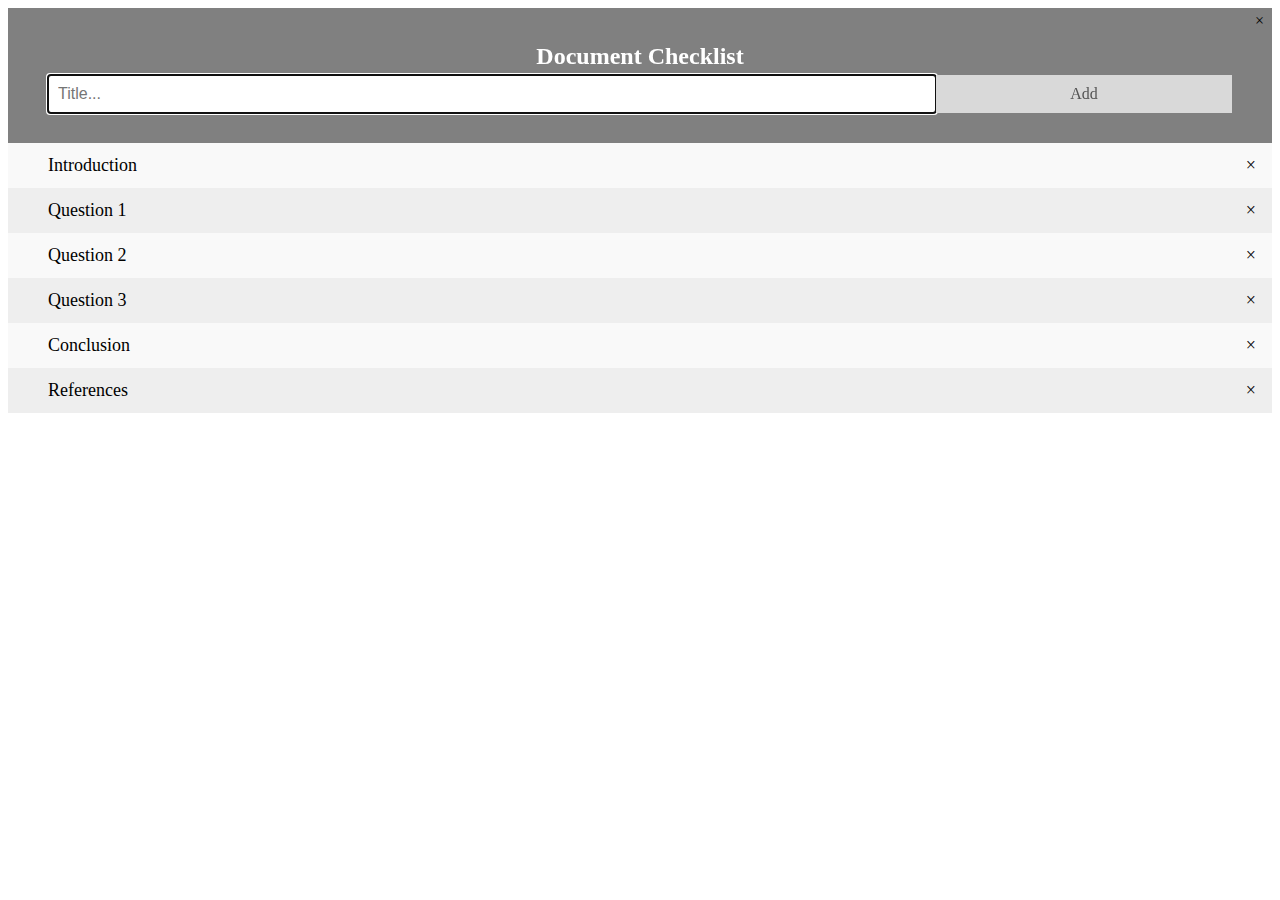
<file: checklist.html>
<!DOCTYPE html>
<html>

<head>
    <style>
        /* body {
            margin: 0;
            min-width: 250px;
        } */

        /* Include the padding and border in an element's total width and height */

        * {
            box-sizing: border-box;
        }

        /* Remove margins and padding from the list */

        ul {
            margin: 0;
            padding: 0;
        }

        /* Style the list items */

        ul li {
            cursor: pointer;
            position: relative;
            padding: 12px 8px 12px 40px;
            list-style-type: none;
            background: #eee;
            font-size: 18px;
            transition: 0.2s;

            /* make the list items unselectable */
            -webkit-user-select: none;
            -moz-user-select: none;
            -ms-user-select: none;
            user-select: none;
        }

        /* Set all odd list items to a different color (zebra-stripes) */

        ul li:nth-child(odd) {
            background: #f9f9f9;
        }

        /* Darker background-color on hover */

        ul li:hover {
            background: #ddd;
        }

        /* When clicked on, add a background color and strike out text */

        ul li.checked {
            background: #888;
            color: #fff;
            text-decoration: line-through;
        }

        /* Add a "checked" mark when clicked on */

        ul li.checked::before {
            content: '';
            position: absolute;
            border-color: #fff;
            border-style: solid;
            border-width: 0 2px 2px 0;
            top: 10px;
            left: 16px;
            transform: rotate(45deg);
            height: 15px;
            width: 7px;
        }

        /* Style the close button */

        .close {
            position: absolute;
            right: 0;
            top: 0;
            padding: 12px 16px 12px 16px;
        }

        .close:hover {
            background-color: #f44336;
            color: white;
        }

        /* Style the header */

        .header {
            background-color:grey;
            padding: 30px 40px;
            color: white;
            text-align: center;
        }

        /* Clear floats after the header */

        .header:after {
            content: "";
            display: table;
            clear: both;
        }

        /* Style the input */

        input {
            border: none;
            width: 75%;
            padding: 10px;
            float: left;
            font-size: 16px;
        }

        /* Style the "Add" button */

        .addBtn {
            padding: 10px;
            width: 25%;
            background: #d9d9d9;
            color: #555;
            float: left;
            text-align: center;
            font-size: 16px;
            cursor: pointer;
            transition: 0.3s;
        }

        .addBtn:hover {
            background-color: #bbb;
        }
    </style>
</head>

<body>

    <div id="myDIV" class="header">
        <h2 style="margin:5px">Document Checklist</h2>
        <input type="text" id="myInput" placeholder="Title..." autofocus>
        <span onclick="newElement()" class="addBtn">Add</span>
    </div>

    <ul id="myUL" class="checklist">
        <li class="checklist">Introduction</li>
        <li class="checklist">Question 1</li>
        <li class="checklist">Question 2</li>
        <li class="checklist">Question 3</li>
        <li class="checklist">Conclusion</li>
        <li class="checklist">References</li>
    </ul>

    <script>
        // Create a "close" button and append it to each list item
        var myNodelist = document.getElementsByClassName("checklist");
        var i;
        for (i = 0; i < myNodelist.length; i++) {
            var span = document.createElement("SPAN");
            var txt = document.createTextNode("\u00D7");
            span.className = "close";
            span.appendChild(txt);
            myNodelist[i].appendChild(span);
        }

        // Click on a close button to hide the current list item
        var close = document.getElementsByClassName("close");
        var i;
        for (i = 0; i < close.length; i++) {
            close[i].onclick = function () {
                var div = this.parentElement;
                div.style.display = "none";
                
            }
        }

        // Add a "checked" symbol when clicking on a list item
        var list = document.querySelector('ul');
        list.addEventListener('click', function (ev) {
            if (ev.target.tagName === 'LI') {
                ev.target.classList.toggle('checked');
            }
        }, false);

        // Create a new list item when clicking on the "Add" button
        function newElement() {
            var li = document.createElement("li");
            var inputValue = document.getElementById("myInput").value;
            var t = document.createTextNode(inputValue);
            li.appendChild(t);
            if (inputValue === '') {
                alert("You must write something!");
            } else {
                document.getElementById("myUL").appendChild(li);
            }
            document.getElementById("myInput").value = "";

            var span = document.createElement("SPAN");
            var txt = document.createTextNode("\u00D7");
            span.className = "close";
            span.appendChild(txt);
            li.appendChild(span);

            for (i = 0; i < close.length; i++) {
                close[i].onclick = function () {
                    var div = this.parentElement;
                    div.style.display = "none";
                }
            }
        }
    </script>

</body>

</html>
</file>
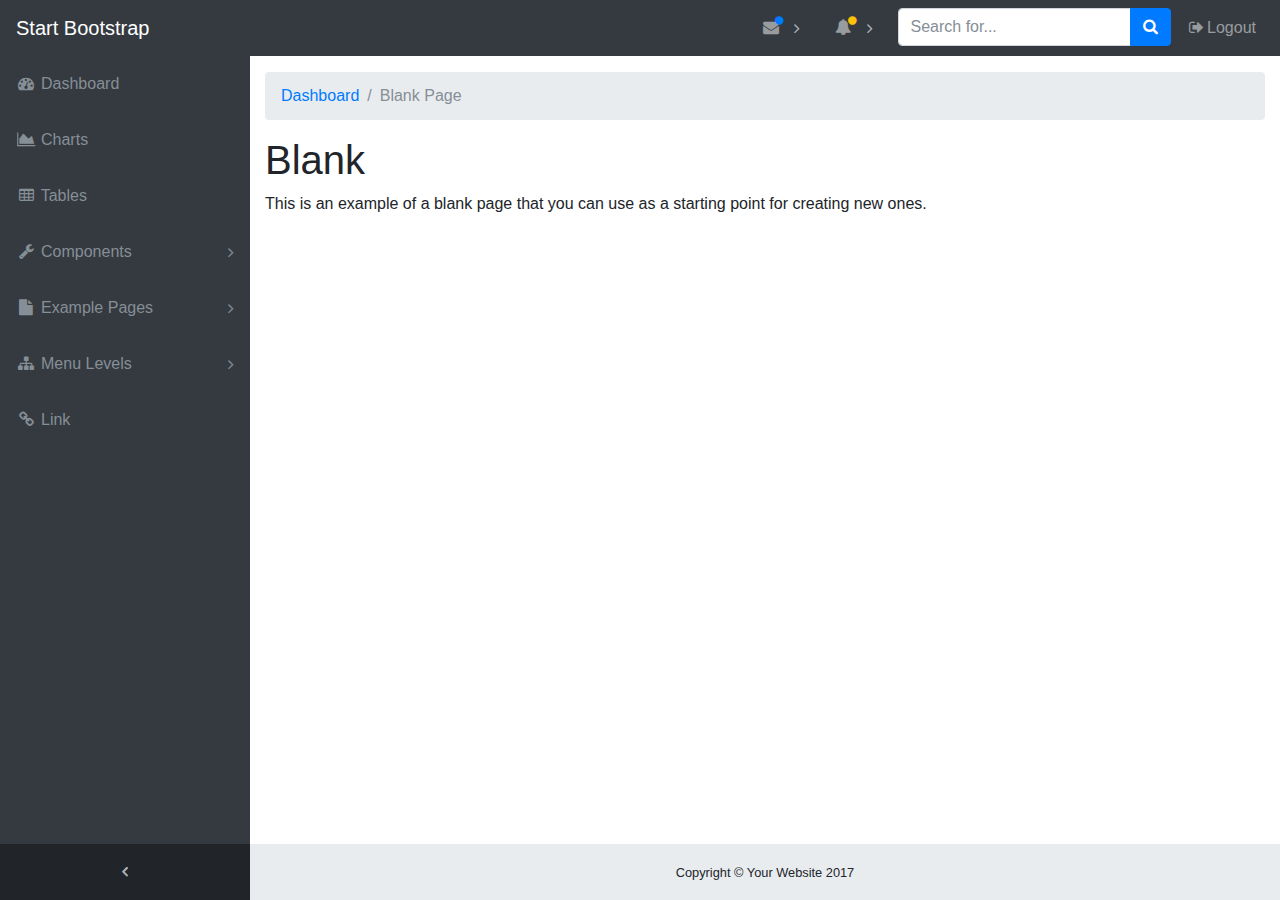
<file: DashBoard/blank.html>
<!DOCTYPE html>
<html lang="en">

<head>
  <meta charset="utf-8">
  <meta http-equiv="X-UA-Compatible" content="IE=edge">
  <meta name="viewport" content="width=device-width, initial-scale=1, shrink-to-fit=no">
  <meta name="description" content="">
  <meta name="author" content="">
  <title>SB Admin - Start Bootstrap Template</title>
  <!-- Bootstrap core CSS-->
  <link href="vendor/bootstrap/css/bootstrap.min.css" rel="stylesheet">
  <!-- Custom fonts for this template-->
  <link href="vendor/font-awesome/css/font-awesome.min.css" rel="stylesheet" type="text/css">
  <!-- Custom styles for this template-->
  <link href="css/sb-admin.css" rel="stylesheet">
</head>

<body class="fixed-nav sticky-footer bg-dark" id="page-top">
  <!-- Navigation-->
  <nav class="navbar navbar-expand-lg navbar-dark bg-dark fixed-top" id="mainNav">
    <a class="navbar-brand" href="index.html">Start Bootstrap</a>
    <button class="navbar-toggler navbar-toggler-right" type="button" data-toggle="collapse" data-target="#navbarResponsive" aria-controls="navbarResponsive" aria-expanded="false" aria-label="Toggle navigation">
      <span class="navbar-toggler-icon"></span>
    </button>
    <div class="collapse navbar-collapse" id="navbarResponsive">
      <ul class="navbar-nav navbar-sidenav" id="exampleAccordion">
        <li class="nav-item" data-toggle="tooltip" data-placement="right" title="Dashboard">
          <a class="nav-link" href="index.html">
            <i class="fa fa-fw fa-dashboard"></i>
            <span class="nav-link-text">Dashboard</span>
          </a>
        </li>
        <li class="nav-item" data-toggle="tooltip" data-placement="right" title="Charts">
          <a class="nav-link" href="charts.html">
            <i class="fa fa-fw fa-area-chart"></i>
            <span class="nav-link-text">Charts</span>
          </a>
        </li>
        <li class="nav-item" data-toggle="tooltip" data-placement="right" title="Tables">
          <a class="nav-link" href="tables.html">
            <i class="fa fa-fw fa-table"></i>
            <span class="nav-link-text">Tables</span>
          </a>
        </li>
        <li class="nav-item" data-toggle="tooltip" data-placement="right" title="Components">
          <a class="nav-link nav-link-collapse collapsed" data-toggle="collapse" href="#collapseComponents" data-parent="#exampleAccordion">
            <i class="fa fa-fw fa-wrench"></i>
            <span class="nav-link-text">Components</span>
          </a>
          <ul class="sidenav-second-level collapse" id="collapseComponents">
            <li>
              <a href="navbar.html">Navbar</a>
            </li>
            <li>
              <a href="cards.html">Cards</a>
            </li>
          </ul>
        </li>
        <li class="nav-item" data-toggle="tooltip" data-placement="right" title="Example Pages">
          <a class="nav-link nav-link-collapse collapsed" data-toggle="collapse" href="#collapseExamplePages" data-parent="#exampleAccordion">
            <i class="fa fa-fw fa-file"></i>
            <span class="nav-link-text">Example Pages</span>
          </a>
          <ul class="sidenav-second-level collapse" id="collapseExamplePages">
            <li>
              <a href="login.html">Login Page</a>
            </li>
            <li>
              <a href="register.html">Registration Page</a>
            </li>
            <li>
              <a href="forgot-password.html">Forgot Password Page</a>
            </li>
            <li>
              <a href="blank.html">Blank Page</a>
            </li>
          </ul>
        </li>
        <li class="nav-item" data-toggle="tooltip" data-placement="right" title="Menu Levels">
          <a class="nav-link nav-link-collapse collapsed" data-toggle="collapse" href="#collapseMulti" data-parent="#exampleAccordion">
            <i class="fa fa-fw fa-sitemap"></i>
            <span class="nav-link-text">Menu Levels</span>
          </a>
          <ul class="sidenav-second-level collapse" id="collapseMulti">
            <li>
              <a href="#">Second Level Item</a>
            </li>
            <li>
              <a href="#">Second Level Item</a>
            </li>
            <li>
              <a href="#">Second Level Item</a>
            </li>
            <li>
              <a class="nav-link-collapse collapsed" data-toggle="collapse" href="#collapseMulti2">Third Level</a>
              <ul class="sidenav-third-level collapse" id="collapseMulti2">
                <li>
                  <a href="#">Third Level Item</a>
                </li>
                <li>
                  <a href="#">Third Level Item</a>
                </li>
                <li>
                  <a href="#">Third Level Item</a>
                </li>
              </ul>
            </li>
          </ul>
        </li>
        <li class="nav-item" data-toggle="tooltip" data-placement="right" title="Link">
          <a class="nav-link" href="#">
            <i class="fa fa-fw fa-link"></i>
            <span class="nav-link-text">Link</span>
          </a>
        </li>
      </ul>
      <ul class="navbar-nav sidenav-toggler">
        <li class="nav-item">
          <a class="nav-link text-center" id="sidenavToggler">
            <i class="fa fa-fw fa-angle-left"></i>
          </a>
        </li>
      </ul>
      <ul class="navbar-nav ml-auto">
        <li class="nav-item dropdown">
          <a class="nav-link dropdown-toggle mr-lg-2" id="messagesDropdown" href="#" data-toggle="dropdown" aria-haspopup="true" aria-expanded="false">
            <i class="fa fa-fw fa-envelope"></i>
            <span class="d-lg-none">Messages
              <span class="badge badge-pill badge-primary">12 New</span>
            </span>
            <span class="indicator text-primary d-none d-lg-block">
              <i class="fa fa-fw fa-circle"></i>
            </span>
          </a>
          <div class="dropdown-menu" aria-labelledby="messagesDropdown">
            <h6 class="dropdown-header">New Messages:</h6>
            <div class="dropdown-divider"></div>
            <a class="dropdown-item" href="#">
              <strong>David Miller</strong>
              <span class="small float-right text-muted">11:21 AM</span>
              <div class="dropdown-message small">Hey there! This new version of SB Admin is pretty awesome! These messages clip off when they reach the end of the box so they don't overflow over to the sides!</div>
            </a>
            <div class="dropdown-divider"></div>
            <a class="dropdown-item" href="#">
              <strong>Jane Smith</strong>
              <span class="small float-right text-muted">11:21 AM</span>
              <div class="dropdown-message small">I was wondering if you could meet for an appointment at 3:00 instead of 4:00. Thanks!</div>
            </a>
            <div class="dropdown-divider"></div>
            <a class="dropdown-item" href="#">
              <strong>John Doe</strong>
              <span class="small float-right text-muted">11:21 AM</span>
              <div class="dropdown-message small">I've sent the final files over to you for review. When you're able to sign off of them let me know and we can discuss distribution.</div>
            </a>
            <div class="dropdown-divider"></div>
            <a class="dropdown-item small" href="#">View all messages</a>
          </div>
        </li>
        <li class="nav-item dropdown">
          <a class="nav-link dropdown-toggle mr-lg-2" id="alertsDropdown" href="#" data-toggle="dropdown" aria-haspopup="true" aria-expanded="false">
            <i class="fa fa-fw fa-bell"></i>
            <span class="d-lg-none">Alerts
              <span class="badge badge-pill badge-warning">6 New</span>
            </span>
            <span class="indicator text-warning d-none d-lg-block">
              <i class="fa fa-fw fa-circle"></i>
            </span>
          </a>
          <div class="dropdown-menu" aria-labelledby="alertsDropdown">
            <h6 class="dropdown-header">New Alerts:</h6>
            <div class="dropdown-divider"></div>
            <a class="dropdown-item" href="#">
              <span class="text-success">
                <strong>
                  <i class="fa fa-long-arrow-up fa-fw"></i>Status Update</strong>
              </span>
              <span class="small float-right text-muted">11:21 AM</span>
              <div class="dropdown-message small">This is an automated server response message. All systems are online.</div>
            </a>
            <div class="dropdown-divider"></div>
            <a class="dropdown-item" href="#">
              <span class="text-danger">
                <strong>
                  <i class="fa fa-long-arrow-down fa-fw"></i>Status Update</strong>
              </span>
              <span class="small float-right text-muted">11:21 AM</span>
              <div class="dropdown-message small">This is an automated server response message. All systems are online.</div>
            </a>
            <div class="dropdown-divider"></div>
            <a class="dropdown-item" href="#">
              <span class="text-success">
                <strong>
                  <i class="fa fa-long-arrow-up fa-fw"></i>Status Update</strong>
              </span>
              <span class="small float-right text-muted">11:21 AM</span>
              <div class="dropdown-message small">This is an automated server response message. All systems are online.</div>
            </a>
            <div class="dropdown-divider"></div>
            <a class="dropdown-item small" href="#">View all alerts</a>
          </div>
        </li>
        <li class="nav-item">
          <form class="form-inline my-2 my-lg-0 mr-lg-2">
            <div class="input-group">
              <input class="form-control" type="text" placeholder="Search for...">
              <span class="input-group-btn">
                <button class="btn btn-primary" type="button">
                  <i class="fa fa-search"></i>
                </button>
              </span>
            </div>
          </form>
        </li>
        <li class="nav-item">
          <a class="nav-link" data-toggle="modal" data-target="#exampleModal">
            <i class="fa fa-fw fa-sign-out"></i>Logout</a>
        </li>
      </ul>
    </div>
  </nav>
  <div class="content-wrapper">
    <div class="container-fluid">
      <!-- Breadcrumbs-->
      <ol class="breadcrumb">
        <li class="breadcrumb-item">
          <a href="index.html">Dashboard</a>
        </li>
        <li class="breadcrumb-item active">Blank Page</li>
      </ol>
      <div class="row">
        <div class="col-12">
          <h1>Blank</h1>
          <p>This is an example of a blank page that you can use as a starting point for creating new ones.</p>
        </div>
      </div>
    </div>
    <!-- /.container-fluid-->
    <!-- /.content-wrapper-->
    <footer class="sticky-footer">
      <div class="container">
        <div class="text-center">
          <small>Copyright © Your Website 2017</small>
        </div>
      </div>
    </footer>
    <!-- Scroll to Top Button-->
    <a class="scroll-to-top rounded" href="#page-top">
      <i class="fa fa-angle-up"></i>
    </a>
    <!-- Logout Modal-->
    <div class="modal fade" id="exampleModal" tabindex="-1" role="dialog" aria-labelledby="exampleModalLabel" aria-hidden="true">
      <div class="modal-dialog" role="document">
        <div class="modal-content">
          <div class="modal-header">
            <h5 class="modal-title" id="exampleModalLabel">Ready to Leave?</h5>
            <button class="close" type="button" data-dismiss="modal" aria-label="Close">
              <span aria-hidden="true">×</span>
            </button>
          </div>
          <div class="modal-body">Select "Logout" below if you are ready to end your current session.</div>
          <div class="modal-footer">
            <button class="btn btn-secondary" type="button" data-dismiss="modal">Cancel</button>
            <a class="btn btn-primary" href="login.html">Logout</a>
          </div>
        </div>
      </div>
    </div>
    <!-- Bootstrap core JavaScript-->
    <script src="vendor/jquery/jquery.min.js"></script>
    <script src="vendor/bootstrap/js/bootstrap.bundle.min.js"></script>
    <!-- Core plugin JavaScript-->
    <script src="vendor/jquery-easing/jquery.easing.min.js"></script>
    <!-- Custom scripts for all pages-->
    <script src="js/sb-admin.min.js"></script>
  </div>
</body>

</html>
</file>
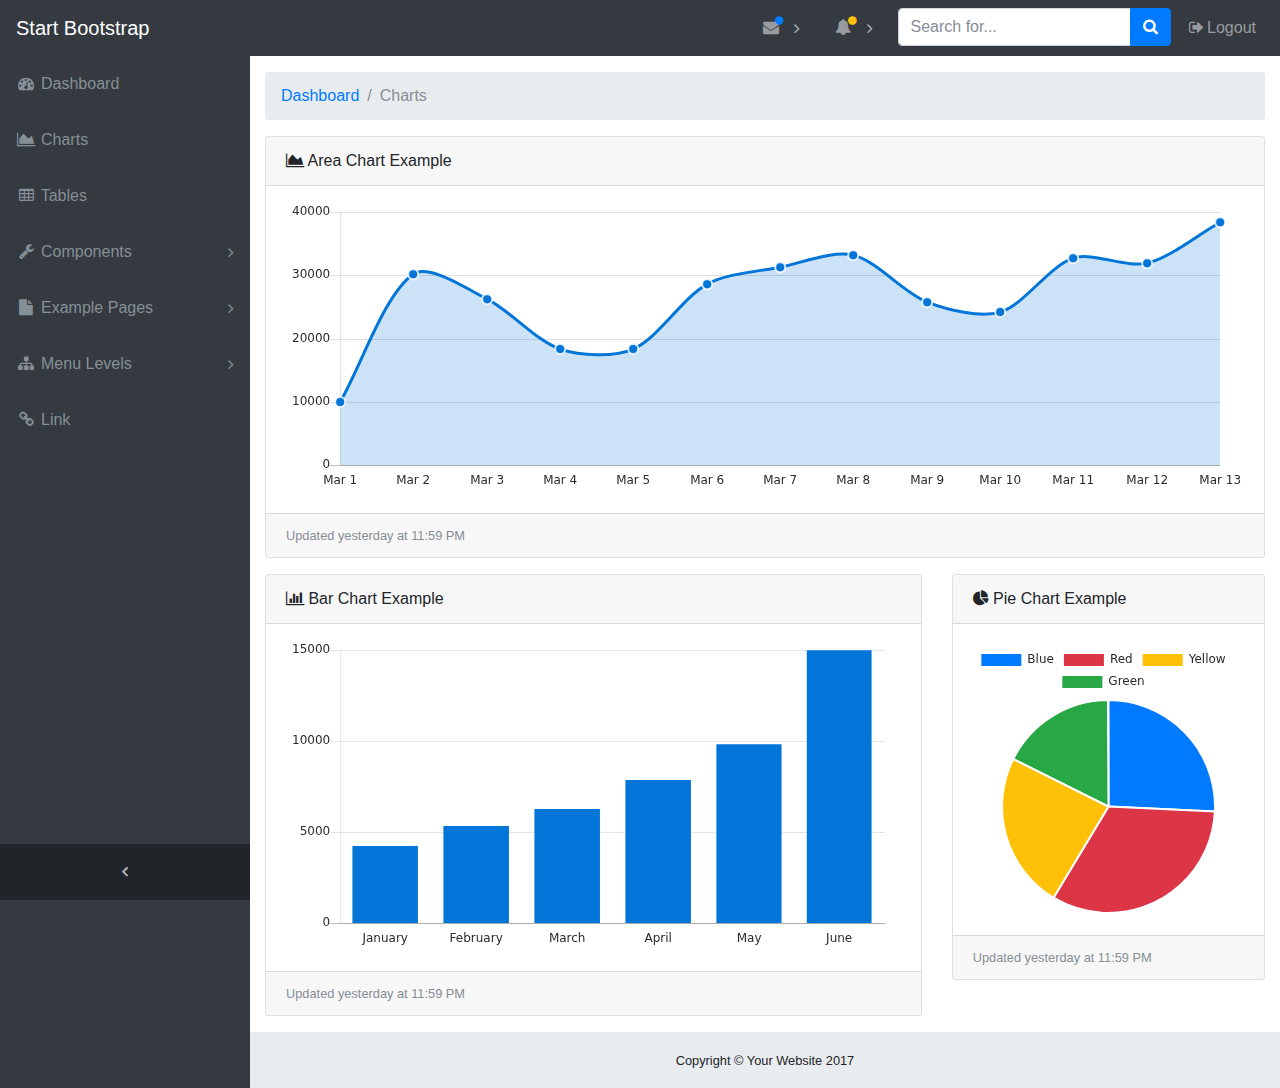
<file: DashBoard/charts.html>
<!DOCTYPE html>
<html lang="en">

<head>
  <meta charset="utf-8">
  <meta http-equiv="X-UA-Compatible" content="IE=edge">
  <meta name="viewport" content="width=device-width, initial-scale=1, shrink-to-fit=no">
  <meta name="description" content="">
  <meta name="author" content="">
  <title>SB Admin - Start Bootstrap Template</title>
  <!-- Bootstrap core CSS-->
  <link href="vendor/bootstrap/css/bootstrap.min.css" rel="stylesheet">
  <!-- Custom fonts for this template-->
  <link href="vendor/font-awesome/css/font-awesome.min.css" rel="stylesheet" type="text/css">
  <!-- Custom styles for this template-->
  <link href="css/sb-admin.css" rel="stylesheet">
</head>

<body class="fixed-nav sticky-footer bg-dark" id="page-top">
  <!-- Navigation-->
  <nav class="navbar navbar-expand-lg navbar-dark bg-dark fixed-top" id="mainNav">
    <a class="navbar-brand" href="index.html">Start Bootstrap</a>
    <button class="navbar-toggler navbar-toggler-right" type="button" data-toggle="collapse" data-target="#navbarResponsive" aria-controls="navbarResponsive" aria-expanded="false" aria-label="Toggle navigation">
      <span class="navbar-toggler-icon"></span>
    </button>
    <div class="collapse navbar-collapse" id="navbarResponsive">
      <ul class="navbar-nav navbar-sidenav" id="exampleAccordion">
        <li class="nav-item" data-toggle="tooltip" data-placement="right" title="Dashboard">
          <a class="nav-link" href="index.html">
            <i class="fa fa-fw fa-dashboard"></i>
            <span class="nav-link-text">Dashboard</span>
          </a>
        </li>
        <li class="nav-item" data-toggle="tooltip" data-placement="right" title="Charts">
          <a class="nav-link" href="charts.html">
            <i class="fa fa-fw fa-area-chart"></i>
            <span class="nav-link-text">Charts</span>
          </a>
        </li>
        <li class="nav-item" data-toggle="tooltip" data-placement="right" title="Tables">
          <a class="nav-link" href="tables.html">
            <i class="fa fa-fw fa-table"></i>
            <span class="nav-link-text">Tables</span>
          </a>
        </li>
        <li class="nav-item" data-toggle="tooltip" data-placement="right" title="Components">
          <a class="nav-link nav-link-collapse collapsed" data-toggle="collapse" href="#collapseComponents" data-parent="#exampleAccordion">
            <i class="fa fa-fw fa-wrench"></i>
            <span class="nav-link-text">Components</span>
          </a>
          <ul class="sidenav-second-level collapse" id="collapseComponents">
            <li>
              <a href="navbar.html">Navbar</a>
            </li>
            <li>
              <a href="cards.html">Cards</a>
            </li>
          </ul>
        </li>
        <li class="nav-item" data-toggle="tooltip" data-placement="right" title="Example Pages">
          <a class="nav-link nav-link-collapse collapsed" data-toggle="collapse" href="#collapseExamplePages" data-parent="#exampleAccordion">
            <i class="fa fa-fw fa-file"></i>
            <span class="nav-link-text">Example Pages</span>
          </a>
          <ul class="sidenav-second-level collapse" id="collapseExamplePages">
            <li>
              <a href="login.html">Login Page</a>
            </li>
            <li>
              <a href="register.html">Registration Page</a>
            </li>
            <li>
              <a href="forgot-password.html">Forgot Password Page</a>
            </li>
            <li>
              <a href="blank.html">Blank Page</a>
            </li>
          </ul>
        </li>
        <li class="nav-item" data-toggle="tooltip" data-placement="right" title="Menu Levels">
          <a class="nav-link nav-link-collapse collapsed" data-toggle="collapse" href="#collapseMulti" data-parent="#exampleAccordion">
            <i class="fa fa-fw fa-sitemap"></i>
            <span class="nav-link-text">Menu Levels</span>
          </a>
          <ul class="sidenav-second-level collapse" id="collapseMulti">
            <li>
              <a href="#">Second Level Item</a>
            </li>
            <li>
              <a href="#">Second Level Item</a>
            </li>
            <li>
              <a href="#">Second Level Item</a>
            </li>
            <li>
              <a class="nav-link-collapse collapsed" data-toggle="collapse" href="#collapseMulti2">Third Level</a>
              <ul class="sidenav-third-level collapse" id="collapseMulti2">
                <li>
                  <a href="#">Third Level Item</a>
                </li>
                <li>
                  <a href="#">Third Level Item</a>
                </li>
                <li>
                  <a href="#">Third Level Item</a>
                </li>
              </ul>
            </li>
          </ul>
        </li>
        <li class="nav-item" data-toggle="tooltip" data-placement="right" title="Link">
          <a class="nav-link" href="#">
            <i class="fa fa-fw fa-link"></i>
            <span class="nav-link-text">Link</span>
          </a>
        </li>
      </ul>
      <ul class="navbar-nav sidenav-toggler">
        <li class="nav-item">
          <a class="nav-link text-center" id="sidenavToggler">
            <i class="fa fa-fw fa-angle-left"></i>
          </a>
        </li>
      </ul>
      <ul class="navbar-nav ml-auto">
        <li class="nav-item dropdown">
          <a class="nav-link dropdown-toggle mr-lg-2" id="messagesDropdown" href="#" data-toggle="dropdown" aria-haspopup="true" aria-expanded="false">
            <i class="fa fa-fw fa-envelope"></i>
            <span class="d-lg-none">Messages
              <span class="badge badge-pill badge-primary">12 New</span>
            </span>
            <span class="indicator text-primary d-none d-lg-block">
              <i class="fa fa-fw fa-circle"></i>
            </span>
          </a>
          <div class="dropdown-menu" aria-labelledby="messagesDropdown">
            <h6 class="dropdown-header">New Messages:</h6>
            <div class="dropdown-divider"></div>
            <a class="dropdown-item" href="#">
              <strong>David Miller</strong>
              <span class="small float-right text-muted">11:21 AM</span>
              <div class="dropdown-message small">Hey there! This new version of SB Admin is pretty awesome! These messages clip off when they reach the end of the box so they don't overflow over to the sides!</div>
            </a>
            <div class="dropdown-divider"></div>
            <a class="dropdown-item" href="#">
              <strong>Jane Smith</strong>
              <span class="small float-right text-muted">11:21 AM</span>
              <div class="dropdown-message small">I was wondering if you could meet for an appointment at 3:00 instead of 4:00. Thanks!</div>
            </a>
            <div class="dropdown-divider"></div>
            <a class="dropdown-item" href="#">
              <strong>John Doe</strong>
              <span class="small float-right text-muted">11:21 AM</span>
              <div class="dropdown-message small">I've sent the final files over to you for review. When you're able to sign off of them let me know and we can discuss distribution.</div>
            </a>
            <div class="dropdown-divider"></div>
            <a class="dropdown-item small" href="#">View all messages</a>
          </div>
        </li>
        <li class="nav-item dropdown">
          <a class="nav-link dropdown-toggle mr-lg-2" id="alertsDropdown" href="#" data-toggle="dropdown" aria-haspopup="true" aria-expanded="false">
            <i class="fa fa-fw fa-bell"></i>
            <span class="d-lg-none">Alerts
              <span class="badge badge-pill badge-warning">6 New</span>
            </span>
            <span class="indicator text-warning d-none d-lg-block">
              <i class="fa fa-fw fa-circle"></i>
            </span>
          </a>
          <div class="dropdown-menu" aria-labelledby="alertsDropdown">
            <h6 class="dropdown-header">New Alerts:</h6>
            <div class="dropdown-divider"></div>
            <a class="dropdown-item" href="#">
              <span class="text-success">
                <strong>
                  <i class="fa fa-long-arrow-up fa-fw"></i>Status Update</strong>
              </span>
              <span class="small float-right text-muted">11:21 AM</span>
              <div class="dropdown-message small">This is an automated server response message. All systems are online.</div>
            </a>
            <div class="dropdown-divider"></div>
            <a class="dropdown-item" href="#">
              <span class="text-danger">
                <strong>
                  <i class="fa fa-long-arrow-down fa-fw"></i>Status Update</strong>
              </span>
              <span class="small float-right text-muted">11:21 AM</span>
              <div class="dropdown-message small">This is an automated server response message. All systems are online.</div>
            </a>
            <div class="dropdown-divider"></div>
            <a class="dropdown-item" href="#">
              <span class="text-success">
                <strong>
                  <i class="fa fa-long-arrow-up fa-fw"></i>Status Update</strong>
              </span>
              <span class="small float-right text-muted">11:21 AM</span>
              <div class="dropdown-message small">This is an automated server response message. All systems are online.</div>
            </a>
            <div class="dropdown-divider"></div>
            <a class="dropdown-item small" href="#">View all alerts</a>
          </div>
        </li>
        <li class="nav-item">
          <form class="form-inline my-2 my-lg-0 mr-lg-2">
            <div class="input-group">
              <input class="form-control" type="text" placeholder="Search for...">
              <span class="input-group-btn">
                <button class="btn btn-primary" type="button">
                  <i class="fa fa-search"></i>
                </button>
              </span>
            </div>
          </form>
        </li>
        <li class="nav-item">
          <a class="nav-link" data-toggle="modal" data-target="#exampleModal">
            <i class="fa fa-fw fa-sign-out"></i>Logout</a>
        </li>
      </ul>
    </div>
  </nav>
  <div class="content-wrapper">
    <div class="container-fluid">
      <!-- Breadcrumbs-->
      <ol class="breadcrumb">
        <li class="breadcrumb-item">
          <a href="#">Dashboard</a>
        </li>
        <li class="breadcrumb-item active">Charts</li>
      </ol>
      <!-- Area Chart Example-->
      <div class="card mb-3">
        <div class="card-header">
          <i class="fa fa-area-chart"></i> Area Chart Example</div>
        <div class="card-body">
          <canvas id="myAreaChart" width="100%" height="30"></canvas>
        </div>
        <div class="card-footer small text-muted">Updated yesterday at 11:59 PM</div>
      </div>
      <div class="row">
        <div class="col-lg-8">
          <!-- Example Bar Chart Card-->
          <div class="card mb-3">
            <div class="card-header">
              <i class="fa fa-bar-chart"></i> Bar Chart Example</div>
            <div class="card-body">
              <canvas id="myBarChart" width="100" height="50"></canvas>
            </div>
            <div class="card-footer small text-muted">Updated yesterday at 11:59 PM</div>
          </div>
        </div>
        <div class="col-lg-4">
          <!-- Example Pie Chart Card-->
          <div class="card mb-3">
            <div class="card-header">
              <i class="fa fa-pie-chart"></i> Pie Chart Example</div>
            <div class="card-body">
              <canvas id="myPieChart" width="100%" height="100"></canvas>
            </div>
            <div class="card-footer small text-muted">Updated yesterday at 11:59 PM</div>
          </div>
        </div>
      </div>
    </div>
    <!-- /.container-fluid-->
    <!-- /.content-wrapper-->
    <footer class="sticky-footer">
      <div class="container">
        <div class="text-center">
          <small>Copyright © Your Website 2017</small>
        </div>
      </div>
    </footer>
    <!-- Scroll to Top Button-->
    <a class="scroll-to-top rounded" href="#page-top">
      <i class="fa fa-angle-up"></i>
    </a>
    <!-- Logout Modal-->
    <div class="modal fade" id="exampleModal" tabindex="-1" role="dialog" aria-labelledby="exampleModalLabel" aria-hidden="true">
      <div class="modal-dialog" role="document">
        <div class="modal-content">
          <div class="modal-header">
            <h5 class="modal-title" id="exampleModalLabel">Ready to Leave?</h5>
            <button class="close" type="button" data-dismiss="modal" aria-label="Close">
              <span aria-hidden="true">×</span>
            </button>
          </div>
          <div class="modal-body">Select "Logout" below if you are ready to end your current session.</div>
          <div class="modal-footer">
            <button class="btn btn-secondary" type="button" data-dismiss="modal">Cancel</button>
            <a class="btn btn-primary" href="login.html">Logout</a>
          </div>
        </div>
      </div>
    </div>
    <!-- Bootstrap core JavaScript-->
    <script src="vendor/jquery/jquery.min.js"></script>
    <script src="vendor/bootstrap/js/bootstrap.bundle.min.js"></script>
    <!-- Core plugin JavaScript-->
    <script src="vendor/jquery-easing/jquery.easing.min.js"></script>
    <!-- Page level plugin JavaScript-->
    <script src="vendor/chart.js/Chart.min.js"></script>
    <!-- Custom scripts for all pages-->
    <script src="js/sb-admin.min.js"></script>
    <!-- Custom scripts for this page-->
    <script src="js/sb-admin-charts.min.js"></script>
  </div>
</body>

</html>
</file>
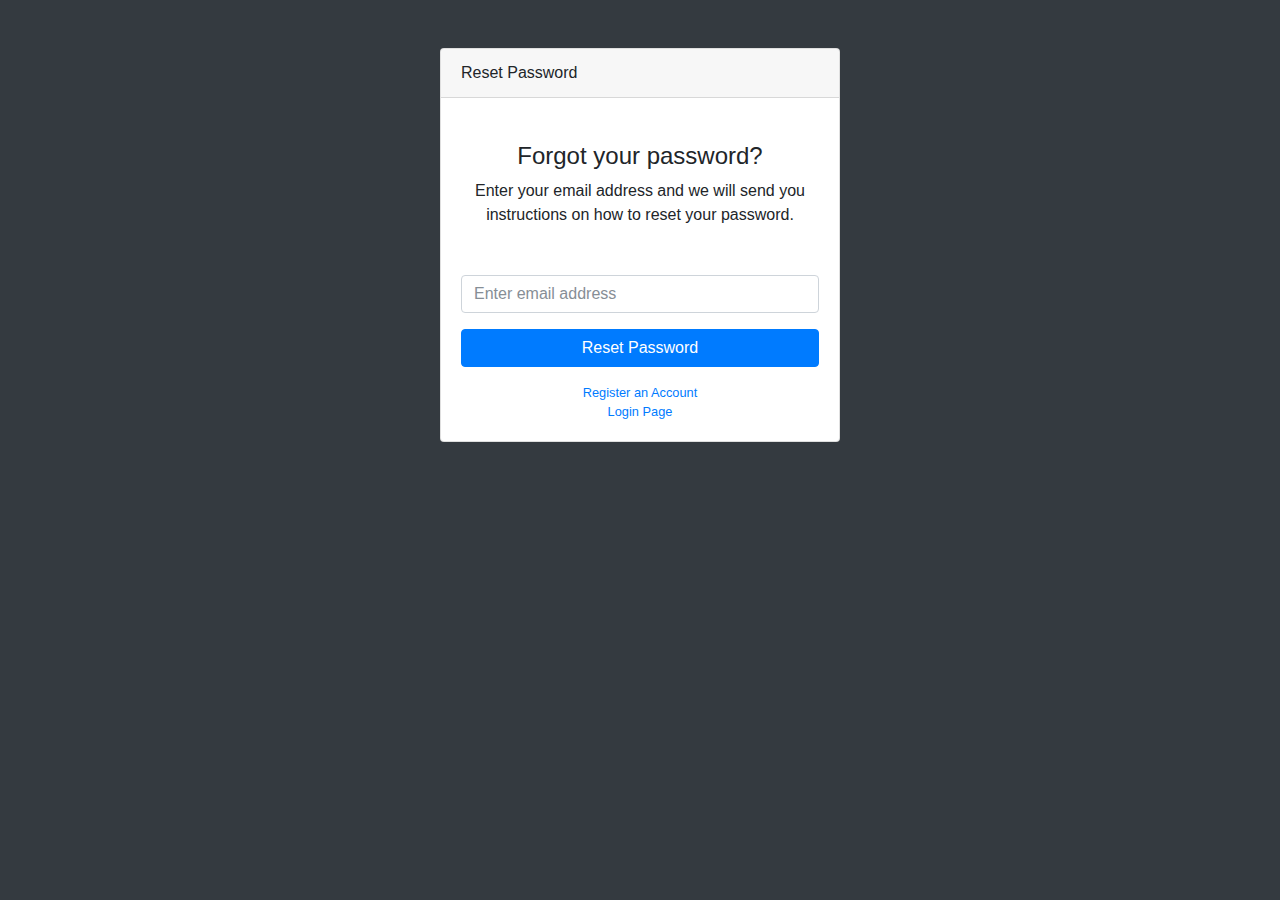
<file: DashBoard/forgot-password.html>
<!DOCTYPE html>
<html lang="en">

<head>
  <meta charset="utf-8">
  <meta http-equiv="X-UA-Compatible" content="IE=edge">
  <meta name="viewport" content="width=device-width, initial-scale=1, shrink-to-fit=no">
  <meta name="description" content="">
  <meta name="author" content="">
  <title>SB Admin - Start Bootstrap Template</title>
  <!-- Bootstrap core CSS-->
  <link href="vendor/bootstrap/css/bootstrap.min.css" rel="stylesheet">
  <!-- Custom fonts for this template-->
  <link href="vendor/font-awesome/css/font-awesome.min.css" rel="stylesheet" type="text/css">
  <!-- Custom styles for this template-->
  <link href="css/sb-admin.css" rel="stylesheet">
</head>

<body class="bg-dark">
  <div class="container">
    <div class="card card-login mx-auto mt-5">
      <div class="card-header">Reset Password</div>
      <div class="card-body">
        <div class="text-center mt-4 mb-5">
          <h4>Forgot your password?</h4>
          <p>Enter your email address and we will send you instructions on how to reset your password.</p>
        </div>
        <form>
          <div class="form-group">
            <input class="form-control" id="exampleInputEmail1" type="email" aria-describedby="emailHelp" placeholder="Enter email address">
          </div>
          <a class="btn btn-primary btn-block" href="login.html">Reset Password</a>
        </form>
        <div class="text-center">
          <a class="d-block small mt-3" href="register.html">Register an Account</a>
          <a class="d-block small" href="login.html">Login Page</a>
        </div>
      </div>
    </div>
  </div>
  <!-- Bootstrap core JavaScript-->
  <script src="vendor/jquery/jquery.min.js"></script>
  <script src="vendor/bootstrap/js/bootstrap.bundle.min.js"></script>
  <!-- Core plugin JavaScript-->
  <script src="vendor/jquery-easing/jquery.easing.min.js"></script>
</body>

</html>
</file>
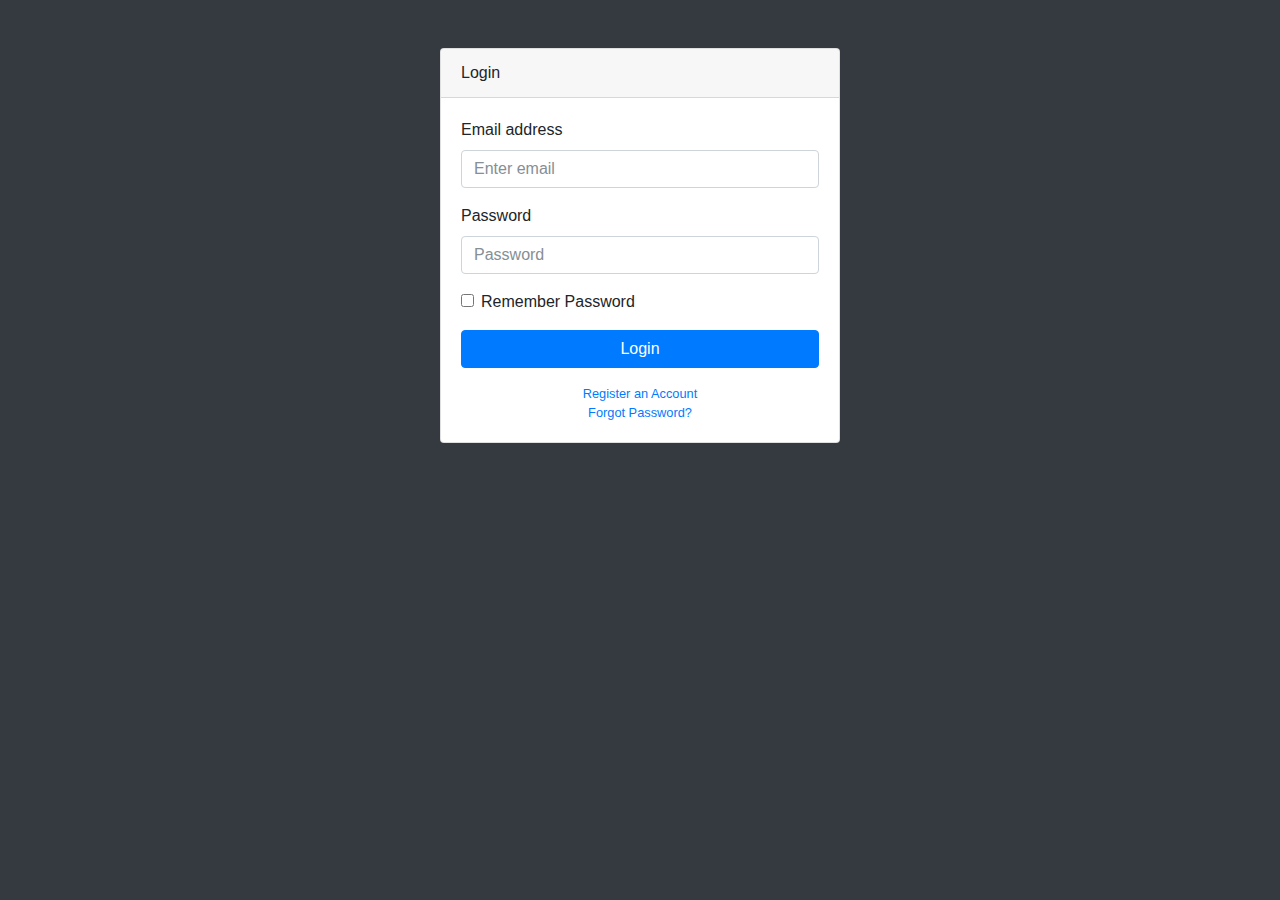
<file: DashBoard/login.html>
<!DOCTYPE html>
<html lang="en">

<head>
  <meta charset="utf-8">
  <meta http-equiv="X-UA-Compatible" content="IE=edge">
  <meta name="viewport" content="width=device-width, initial-scale=1, shrink-to-fit=no">
  <meta name="description" content="">
  <meta name="author" content="">
  <title>SB Admin - Start Bootstrap Template</title>
  <!-- Bootstrap core CSS-->
  <link href="vendor/bootstrap/css/bootstrap.min.css" rel="stylesheet">
  <!-- Custom fonts for this template-->
  <link href="vendor/font-awesome/css/font-awesome.min.css" rel="stylesheet" type="text/css">
  <!-- Custom styles for this template-->
  <link href="css/sb-admin.css" rel="stylesheet">
</head>

<body class="bg-dark">
  <div class="container">
    <div class="card card-login mx-auto mt-5">
      <div class="card-header">Login</div>
      <div class="card-body">
        <form>
          <div class="form-group">
            <label for="exampleInputEmail1">Email address</label>
            <input class="form-control" id="exampleInputEmail1" type="email" aria-describedby="emailHelp" placeholder="Enter email">
          </div>
          <div class="form-group">
            <label for="exampleInputPassword1">Password</label>
            <input class="form-control" id="exampleInputPassword1" type="password" placeholder="Password">
          </div>
          <div class="form-group">
            <div class="form-check">
              <label class="form-check-label">
                <input class="form-check-input" type="checkbox"> Remember Password</label>
            </div>
          </div>
          <a class="btn btn-primary btn-block" href="index.html">Login</a>
        </form>
        <div class="text-center">
          <a class="d-block small mt-3" href="register.html">Register an Account</a>
          <a class="d-block small" href="forgot-password.html">Forgot Password?</a>
        </div>
      </div>
    </div>
  </div>
  <!-- Bootstrap core JavaScript-->
  <script src="vendor/jquery/jquery.min.js"></script>
  <script src="vendor/bootstrap/js/bootstrap.bundle.min.js"></script>
  <!-- Core plugin JavaScript-->
  <script src="vendor/jquery-easing/jquery.easing.min.js"></script>
</body>

</html>
</file>
<file: DashBoard/css/sb-admin.css>
/*!
 * Start Bootstrap - SB Admin v4.0.0-beta.2 (https://startbootstrap.com/template-overviews/sb-admin)
 * Copyright 2013-2017 Start Bootstrap
 * Licensed under MIT (https://github.com/BlackrockDigital/startbootstrap-sb-admin/blob/master/LICENSE)
 */
html {
  position: relative;
  min-height: 100%; }

body {
  overflow-x: hidden; }

body.sticky-footer {
  margin-bottom: 56px; }
  body.sticky-footer .content-wrapper {
    min-height: calc(100vh - 56px - 56px); }

body.fixed-nav {
  padding-top: 56px; }

.content-wrapper {
  min-height: calc(100vh - 56px);
  padding-top: 1rem; }

.scroll-to-top {
  position: fixed;
  right: 15px;
  bottom: 3px;
  display: none;
  width: 50px;
  height: 50px;
  text-align: center;
  color: white;
  background: rgba(52, 58, 64, 0.5);
  line-height: 45px; }
  .scroll-to-top:focus, .scroll-to-top:hover {
    color: white; }
  .scroll-to-top:hover {
    background: #343a40; }
  .scroll-to-top i {
    font-weight: 800; }

.smaller {
  font-size: 0.7rem; }

.o-hidden {
  overflow: hidden !important; }

.z-0 {
  z-index: 0; }

.z-1 {
  z-index: 1; }

#mainNav .navbar-collapse {
  overflow: auto;
  max-height: 75vh; }
  #mainNav .navbar-collapse .navbar-nav .nav-item .nav-link {
    cursor: pointer; }
  #mainNav .navbar-collapse .navbar-sidenav .nav-link-collapse:after {
    float: right;
    content: '\f107';
    font-family: 'FontAwesome'; }
  #mainNav .navbar-collapse .navbar-sidenav .nav-link-collapse.collapsed:after {
    content: '\f105'; }
  #mainNav .navbar-collapse .navbar-sidenav .sidenav-second-level,
  #mainNav .navbar-collapse .navbar-sidenav .sidenav-third-level {
    padding-left: 0; }
    #mainNav .navbar-collapse .navbar-sidenav .sidenav-second-level > li > a,
    #mainNav .navbar-collapse .navbar-sidenav .sidenav-third-level > li > a {
      display: block;
      padding: 0.5em 0; }
      #mainNav .navbar-collapse .navbar-sidenav .sidenav-second-level > li > a:focus, #mainNav .navbar-collapse .navbar-sidenav .sidenav-second-level > li > a:hover,
      #mainNav .navbar-collapse .navbar-sidenav .sidenav-third-level > li > a:focus,
      #mainNav .navbar-collapse .navbar-sidenav .sidenav-third-level > li > a:hover {
        text-decoration: none; }
  #mainNav .navbar-collapse .navbar-sidenav .sidenav-second-level > li > a {
    padding-left: 1em; }
  #mainNav .navbar-collapse .navbar-sidenav .sidenav-third-level > li > a {
    padding-left: 2em; }
  #mainNav .navbar-collapse .sidenav-toggler {
    display: none; }
  #mainNav .navbar-collapse .navbar-nav > .nav-item.dropdown > .nav-link {
    position: relative;
    min-width: 45px; }
    #mainNav .navbar-collapse .navbar-nav > .nav-item.dropdown > .nav-link:after {
      float: right;
      width: auto;
      content: '\f105';
      border: none;
      font-family: 'FontAwesome'; }
    #mainNav .navbar-collapse .navbar-nav > .nav-item.dropdown > .nav-link .indicator {
      position: absolute;
      top: 5px;
      left: 21px;
      font-size: 10px; }
  #mainNav .navbar-collapse .navbar-nav > .nav-item.dropdown.show > .nav-link:after {
    content: '\f107'; }
  #mainNav .navbar-collapse .navbar-nav > .nav-item.dropdown .dropdown-menu > .dropdown-item > .dropdown-message {
    overflow: hidden;
    max-width: none;
    text-overflow: ellipsis; }

@media (min-width: 992px) {
  #mainNav .navbar-brand {
    width: 250px; }
  #mainNav .navbar-collapse {
    overflow: visible;
    max-height: none; }
    #mainNav .navbar-collapse .navbar-sidenav {
      position: absolute;
      top: 0;
      left: 0;
      overflow-x: hidden;
      overflow-y: auto;
      -webkit-flex-direction: column;
      -ms-flex-direction: column;
      flex-direction: column;
      margin-top: 56px; }
      #mainNav .navbar-collapse .navbar-sidenav > .nav-item {
        width: 250px;
        padding: 0; }
        #mainNav .navbar-collapse .navbar-sidenav > .nav-item > .nav-link {
          padding: 1em; }
        #mainNav .navbar-collapse .navbar-sidenav > .nav-item .sidenav-second-level,
        #mainNav .navbar-collapse .navbar-sidenav > .nav-item .sidenav-third-level {
          padding-left: 0;
          list-style: none; }
          #mainNav .navbar-collapse .navbar-sidenav > .nav-item .sidenav-second-level > li,
          #mainNav .navbar-collapse .navbar-sidenav > .nav-item .sidenav-third-level > li {
            width: 250px; }
            #mainNav .navbar-collapse .navbar-sidenav > .nav-item .sidenav-second-level > li > a,
            #mainNav .navbar-collapse .navbar-sidenav > .nav-item .sidenav-third-level > li > a {
              padding: 1em; }
        #mainNav .navbar-collapse .navbar-sidenav > .nav-item .sidenav-second-level > li > a {
          padding-left: 2.75em; }
        #mainNav .navbar-collapse .navbar-sidenav > .nav-item .sidenav-third-level > li > a {
          padding-left: 3.75em; }
    #mainNav .navbar-collapse .navbar-nav > .nav-item.dropdown > .nav-link {
      min-width: 0; }
      #mainNav .navbar-collapse .navbar-nav > .nav-item.dropdown > .nav-link:after {
        width: 24px;
        text-align: center; }
    #mainNav .navbar-collapse .navbar-nav > .nav-item.dropdown .dropdown-menu > .dropdown-item > .dropdown-message {
      max-width: 300px; } }

#mainNav.fixed-top .sidenav-toggler {
  display: none; }

@media (min-width: 992px) {
  #mainNav.fixed-top .navbar-sidenav {
    height: calc(100vh - 112px); }
  #mainNav.fixed-top .sidenav-toggler {
    position: absolute;
    top: 0;
    left: 0;
    display: flex;
    overflow-x: hidden;
    overflow-y: auto;
    -webkit-flex-direction: column;
    -ms-flex-direction: column;
    flex-direction: column;
    margin-top: calc(100vh - 56px); }
    #mainNav.fixed-top .sidenav-toggler > .nav-item {
      width: 250px;
      padding: 0; }
      #mainNav.fixed-top .sidenav-toggler > .nav-item > .nav-link {
        padding: 1em; } }

#mainNav.fixed-top.navbar-dark .sidenav-toggler {
  background-color: #212529; }
  #mainNav.fixed-top.navbar-dark .sidenav-toggler a i {
    color: #adb5bd; }

#mainNav.fixed-top.navbar-light .sidenav-toggler {
  background-color: #dee2e6; }
  #mainNav.fixed-top.navbar-light .sidenav-toggler a i {
    color: rgba(0, 0, 0, 0.5); }

body.sidenav-toggled #mainNav.fixed-top .sidenav-toggler {
  overflow-x: hidden;
  width: 55px; }
  body.sidenav-toggled #mainNav.fixed-top .sidenav-toggler .nav-item,
  body.sidenav-toggled #mainNav.fixed-top .sidenav-toggler .nav-link {
    width: 55px !important; }

body.sidenav-toggled #mainNav.fixed-top #sidenavToggler i {
  -webkit-transform: scaleX(-1);
  -moz-transform: scaleX(-1);
  -o-transform: scaleX(-1);
  transform: scaleX(-1);
  filter: FlipH;
  -ms-filter: 'FlipH'; }

#mainNav.static-top .sidenav-toggler {
  display: none; }

@media (min-width: 992px) {
  #mainNav.static-top .sidenav-toggler {
    display: flex; } }

body.sidenav-toggled #mainNav.static-top #sidenavToggler i {
  -webkit-transform: scaleX(-1);
  -moz-transform: scaleX(-1);
  -o-transform: scaleX(-1);
  transform: scaleX(-1);
  filter: FlipH;
  -ms-filter: 'FlipH'; }

.content-wrapper {
  overflow-x: hidden;
  background: white; }
  @media (min-width: 992px) {
    .content-wrapper {
      margin-left: 250px; } }

#sidenavToggler i {
  font-weight: 800; }

.navbar-sidenav-tooltip.show {
  display: none; }

@media (min-width: 992px) {
  body.sidenav-toggled .content-wrapper {
    margin-left: 55px; } }

body.sidenav-toggled .navbar-sidenav {
  overflow-x: hidden;
  width: 55px; }
  body.sidenav-toggled .navbar-sidenav .nav-link-text {
    display: none; }
  body.sidenav-toggled .navbar-sidenav .nav-item,
  body.sidenav-toggled .navbar-sidenav .nav-link {
    width: 55px !important; }
    body.sidenav-toggled .navbar-sidenav .nav-item:after,
    body.sidenav-toggled .navbar-sidenav .nav-link:after {
      display: none; }

body.sidenav-toggled .navbar-sidenav-tooltip.show {
  display: flex; }

#mainNav.navbar-dark .navbar-collapse .navbar-sidenav .nav-link-collapse:after {
  color: #868e96; }

#mainNav.navbar-dark .navbar-collapse .navbar-sidenav > .nav-item > .nav-link {
  color: #868e96; }
  #mainNav.navbar-dark .navbar-collapse .navbar-sidenav > .nav-item > .nav-link:hover {
    color: #adb5bd; }

#mainNav.navbar-dark .navbar-collapse .navbar-sidenav > .nav-item .sidenav-second-level > li > a,
#mainNav.navbar-dark .navbar-collapse .navbar-sidenav > .nav-item .sidenav-third-level > li > a {
  color: #868e96; }
  #mainNav.navbar-dark .navbar-collapse .navbar-sidenav > .nav-item .sidenav-second-level > li > a:focus, #mainNav.navbar-dark .navbar-collapse .navbar-sidenav > .nav-item .sidenav-second-level > li > a:hover,
  #mainNav.navbar-dark .navbar-collapse .navbar-sidenav > .nav-item .sidenav-third-level > li > a:focus,
  #mainNav.navbar-dark .navbar-collapse .navbar-sidenav > .nav-item .sidenav-third-level > li > a:hover {
    color: #adb5bd; }

#mainNav.navbar-dark .navbar-collapse .navbar-nav > .nav-item.dropdown > .nav-link:after {
  color: #adb5bd; }

@media (min-width: 992px) {
  #mainNav.navbar-dark .navbar-collapse .navbar-sidenav {
    background: #343a40; }
    #mainNav.navbar-dark .navbar-collapse .navbar-sidenav li.active a {
      color: white !important;
      background-color: #495057; }
      #mainNav.navbar-dark .navbar-collapse .navbar-sidenav li.active a:focus, #mainNav.navbar-dark .navbar-collapse .navbar-sidenav li.active a:hover {
        color: white; }
    #mainNav.navbar-dark .navbar-collapse .navbar-sidenav > .nav-item .sidenav-second-level,
    #mainNav.navbar-dark .navbar-collapse .navbar-sidenav > .nav-item .sidenav-third-level {
      background: #343a40; } }

#mainNav.navbar-light .navbar-collapse .navbar-sidenav .nav-link-collapse:after {
  color: rgba(0, 0, 0, 0.5); }

#mainNav.navbar-light .navbar-collapse .navbar-sidenav > .nav-item > .nav-link {
  color: rgba(0, 0, 0, 0.5); }
  #mainNav.navbar-light .navbar-collapse .navbar-sidenav > .nav-item > .nav-link:hover {
    color: rgba(0, 0, 0, 0.7); }

#mainNav.navbar-light .navbar-collapse .navbar-sidenav > .nav-item .sidenav-second-level > li > a,
#mainNav.navbar-light .navbar-collapse .navbar-sidenav > .nav-item .sidenav-third-level > li > a {
  color: rgba(0, 0, 0, 0.5); }
  #mainNav.navbar-light .navbar-collapse .navbar-sidenav > .nav-item .sidenav-second-level > li > a:focus, #mainNav.navbar-light .navbar-collapse .navbar-sidenav > .nav-item .sidenav-second-level > li > a:hover,
  #mainNav.navbar-light .navbar-collapse .navbar-sidenav > .nav-item .sidenav-third-level > li > a:focus,
  #mainNav.navbar-light .navbar-collapse .navbar-sidenav > .nav-item .sidenav-third-level > li > a:hover {
    color: rgba(0, 0, 0, 0.7); }

#mainNav.navbar-light .navbar-collapse .navbar-nav > .nav-item.dropdown > .nav-link:after {
  color: rgba(0, 0, 0, 0.5); }

@media (min-width: 992px) {
  #mainNav.navbar-light .navbar-collapse .navbar-sidenav {
    background: #f8f9fa; }
    #mainNav.navbar-light .navbar-collapse .navbar-sidenav li.active a {
      color: #000 !important;
      background-color: #e9ecef; }
      #mainNav.navbar-light .navbar-collapse .navbar-sidenav li.active a:focus, #mainNav.navbar-light .navbar-collapse .navbar-sidenav li.active a:hover {
        color: #000; }
    #mainNav.navbar-light .navbar-collapse .navbar-sidenav > .nav-item .sidenav-second-level,
    #mainNav.navbar-light .navbar-collapse .navbar-sidenav > .nav-item .sidenav-third-level {
      background: #f8f9fa; } }

.card-body-icon {
  position: absolute;
  z-index: 0;
  top: -25px;
  right: -25px;
  font-size: 5rem;
  -webkit-transform: rotate(15deg);
  -ms-transform: rotate(15deg);
  transform: rotate(15deg); }

@media (min-width: 576px) {
  .card-columns {
    column-count: 1; } }

@media (min-width: 768px) {
  .card-columns {
    column-count: 2; } }

@media (min-width: 1200px) {
  .card-columns {
    column-count: 2; } }

.card-login {
  max-width: 25rem; }

.card-register {
  max-width: 40rem; }

footer.sticky-footer {
  position: absolute;
  right: 0;
  bottom: 0;
  width: 100%;
  height: 56px;
  background-color: #e9ecef;
  line-height: 55px; }
  @media (min-width: 992px) {
    footer.sticky-footer {
      width: calc(100% - 250px); } }

@media (min-width: 992px) {
  body.sidenav-toggled footer.sticky-footer {
    width: calc(100% - 55px); } }
</file>
